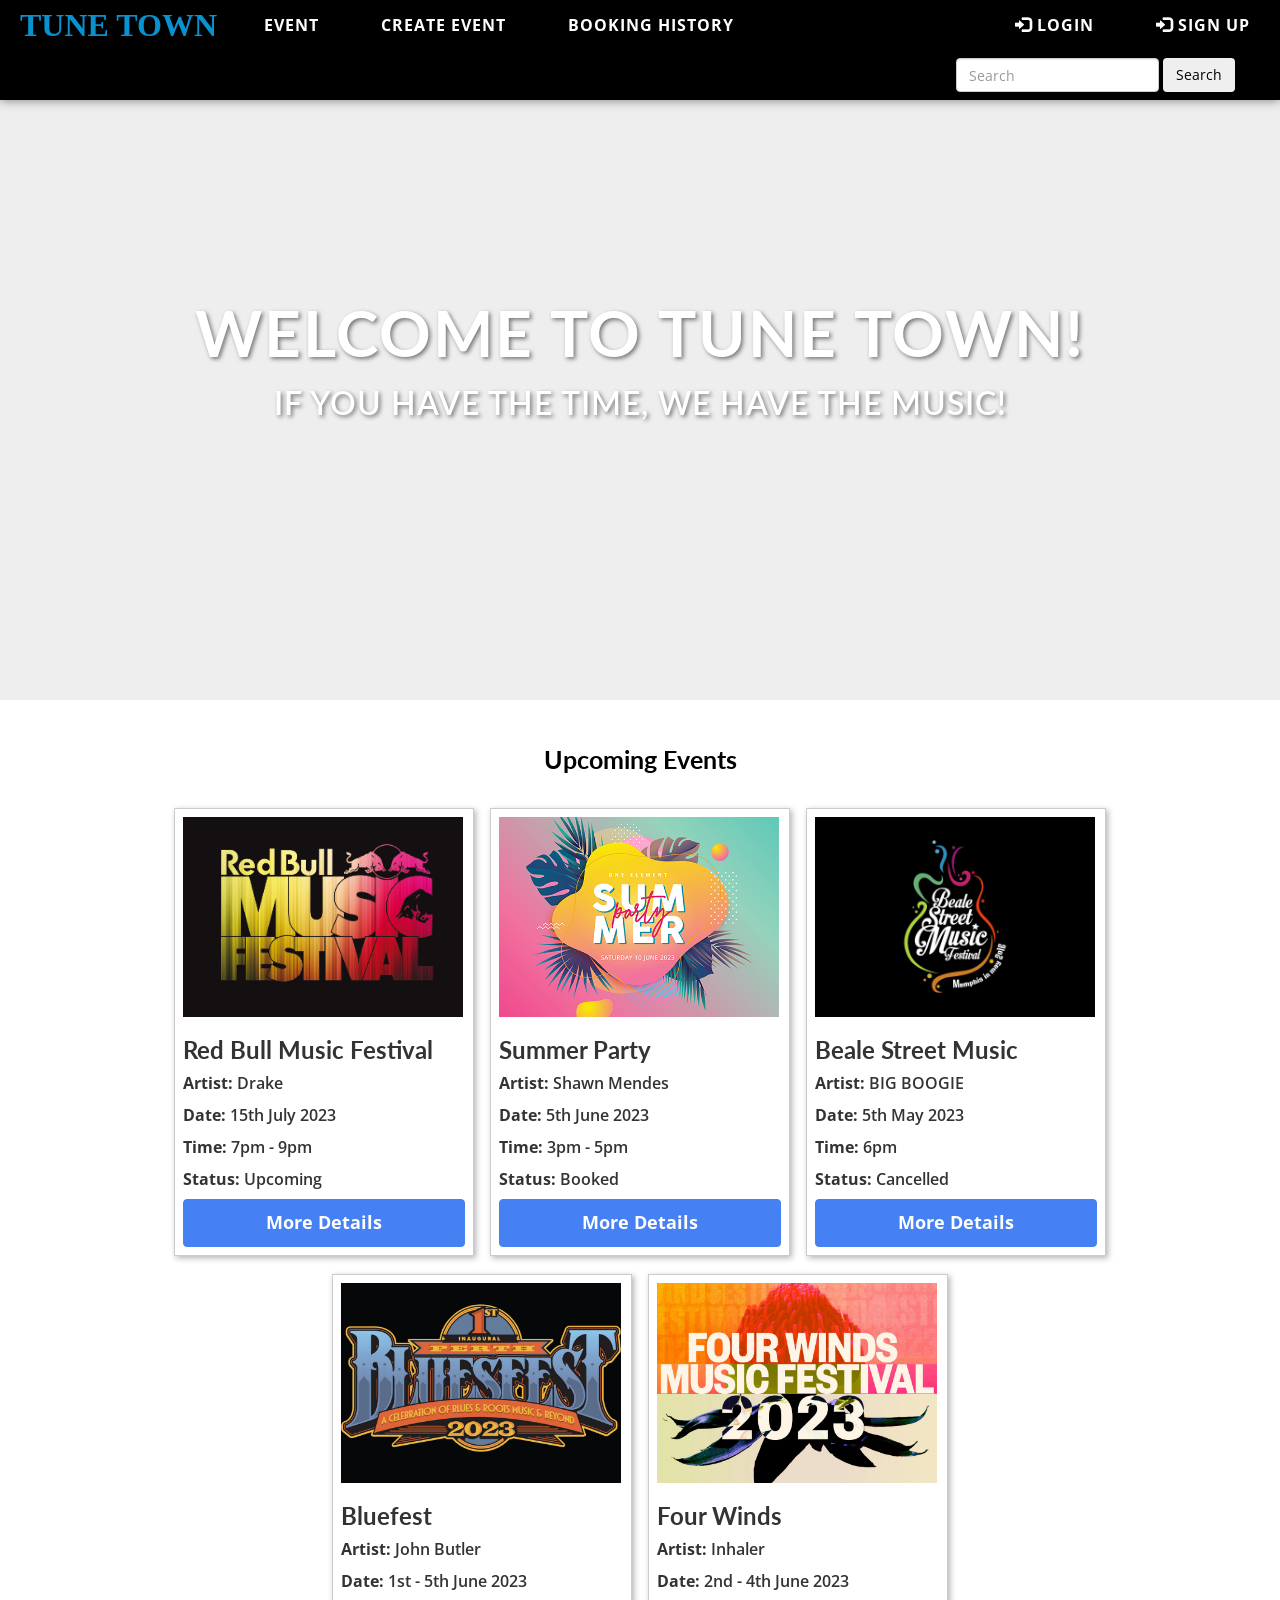
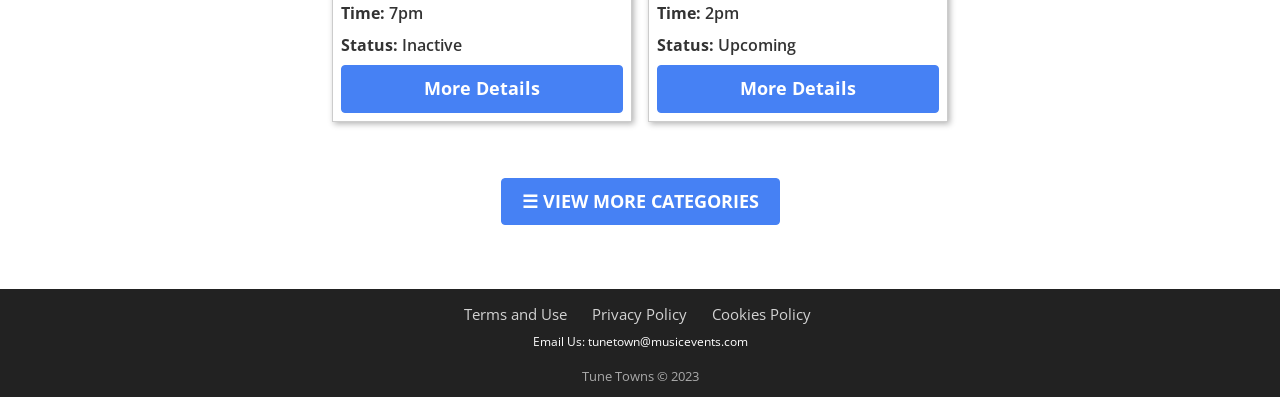
<file: n11283173_Patel/index.html>
<!doctype html>
<html lang="en">
  <head>
    <meta charset="utf-8">
    <meta name="viewport" content="width=device-width, initial-scale=1">
    <title> TUNE TOWN</title>
    <link rel="stylesheet" href="https://maxcdn.bootstrapcdn.com/bootstrap/3.4.1/css/bootstrap.min.css">
    <link href="https://fonts.googleapis.com/css?family=Open+Sans:400,600,700|Lato:400,700&display=swap" rel="stylesheet">
    <link href="css/stylesheet.css" rel="stylesheet" type="text/css">
  </head>

  <body>
    <div id="wrapper">
        <!-- Contains the heading, navigation and banner image -->
        <header>
            <div id="navigationbar">
              <nav class="navbar navbar-inverse">
                <div class="container-fluid">
                    <div class="navbar-header">
                        <button type="button" class="navbar-toggle" data-bs-toggle="collapse" data-bs-target="#myNavbar">
                            <span class="icon-bar"></span>
                            <span class="icon-bar"></span>
                            <span class="icon-bar"></span>
                        </button>
                        <a class="navbar-brand" href="index.html" style="padding-left: 20px; color: #0892d0; font-family: Bradley Hand">TUNE TOWN</a>
                    </div>
                    
                    <div class="collapse navbar-collapse" id="myNavbar">
                      
                        <ul class="nav navbar-nav">
                            <li><a href="index.html" style="color: white;">Event</a></li>
                            <li><a href="create_event.html"style="color: white;">Create Event</a></li>
                            <li><a href="event_booking_history.html"style="color: white;">Booking History</a></li>
                        </ul>
                        <ul class="nav navbar-nav navbar-right" >
                            <li ><a href="#" style="color: white;"><span class="glyphicon glyphicon-log-in" style="color: white;"></span> Login</a></li>
                            <li><a href="#" style="color: white;"><span class="glyphicon glyphicon-log-in" style="color: white;"></span> Sign Up</a></li>
                        </ul>
                        <form class="navbar-form navbar-right" role="search" style = "background-color: black;">
                          <input class="form-control me-2" type="search" placeholder="Search" aria-label="Search">
                          <button class="btn btn-outline-success" type="submit" style = "color: black;">Search</button>
                        </form>
                


                    </div>


                    
                </div>
            </nav>
          </div>
        </div>

            <div class="jumbotron jumbotron-fluid">
                <div class="container">
                  <h2>WELCOME TO TUNE TOWN!</h2>
                  <h3>IF YOU HAVE THE TIME, WE HAVE THE MUSIC!</h3>
                </div>
            </div>
        </header>
             
    <main id="main">
      <div class="events-grid">
        <h4 style="margin: auto;">Upcoming Events</h4>
        <br>
      <section class="event" style="display: flex; justify-content: center;">

        <article class="event-detail" >
          <img src="images/Music_event 1.jpg" alt="Event 1" style="width:280px; height: 200px; "/>
          <div>
            <h3><strong>Red Bull Music Festival</strong></h3>
            <p><strong>Artist:</strong> Drake</p>
            <p><strong>Date:</strong> 15th July 2023</p>
            <p><strong>Time:</strong> 7pm - 9pm</p>
            <p><strong>Status:</strong> Upcoming</p>
            <a href="event_details.html" class="btn btn-primary" style="display: flex; justify-content: center; ">More Details</a>
          </div>
        </article>

        <article class="event-detail">
          <img src="images/Music_event 2.jpg" alt="Event 2" style="width:280px; height: 200px;"/>
          <div>
            <h3><strong>Summer Party</strong></h3>
            <p><strong>Artist:</strong> Shawn Mendes</p>
            <p><strong>Date:</strong> 5th June 2023</p>
            <p><strong>Time:</strong> 3pm - 5pm</p>
            <p><strong>Status:</strong> Booked</p>
            <a href="event_details.html" class="btn btn-primary" style="display: flex; justify-content: center;">More Details</a>
          </div>
        </article>
        
        <article class="event-detail">
          <img src="images/Music_event 3.jpg" alt="Event 3" style="width:280px; height: 200px;"/>
          <div>
            <h3><strong>Beale Street Music</strong></h3>
            <p><strong>Artist:</strong> BIG BOOGIE</p>
            <p><strong>Date:</strong> 5th May 2023</p>
            <p><strong>Time:</strong> 6pm</p>
            <p><strong>Status:</strong> Cancelled</p>
            <a href="event_details.html" class="btn btn-primary" style="display: flex; justify-content: center;">More Details</a>
          </div>
        </article>

        <article class="event-detail">
          <img src="images/Music_event 4.jpg" alt="Event 4" style="width:280px; height: 200px;"/>
          <div>
            <h3><strong>Bluefest</strong></h3>
            <p><strong>Artist:</strong> John Butler</p>
            <p><strong>Date:</strong> 1st - 5th June 2023 </p>
            <p><strong>Time:</strong> 7pm </p>
            <p><strong>Status:</strong> Inactive</p>
            <a href="event_details.html" class="btn btn-primary" style="display: flex; justify-content: center;">More Details</a>
          </div>
        </article>

        <article class="event-detail">
          <img src="images/Music_event 5.jpg" alt="Event 5" style="width:280px; height: 200px;"/>
          <div>
            <h3><strong>Four Winds</strong></h3>
            <p><strong>Artist:</strong> Inhaler</p>
            <p><strong>Date:</strong> 2nd - 4th June 2023</p>
            <p><strong>Time:</strong> 2pm</p>
            <p><strong>Status:</strong> Upcoming </p>
            <a href="event_details.html" class="btn btn-primary" style="display: flex; justify-content: center;">More Details</a>
          </div>
        </article>

      </section>
    </div>
    <br>
    <br>
    <div id="mySidenav" class="sidenav">
      <a href="javascript:void(0)" class="closebtn" onclick="closeNav()">&times;</a>
      <h4 style="color: white"> Categories </h4>
      <a href="#">Blues</a>
      <a href="#">Classical</a>
      <a href="#">Jazz</a>
      <a href="#">Reggae</a>
    </div>
    
    <div style="display: flex; justify-content: center; align-items: center;">
      <button class="btn btn-primary" style="display: flex; justify-content: center; align-items: center;"><span onclick="openNav()">&#9776; VIEW MORE CATEGORIES</span></button>
    </div>
    
    <script>
    function openNav() {
      document.getElementById("mySidenav").style.width = "250px";
      document.getElementById("main").style.marginLeft = "250px";
    }
    
    function closeNav() {
      document.getElementById("mySidenav").style.width = "0";
      document.getElementById("main").style.marginLeft= "0";
    }
    </script>
    </main>

    <script src="https://cdn.jsdelivr.net/npm/bootstrap@5.2.0/dist/js/bootstrap.bundle.min.js" 
      integrity="sha384-A3rJD856KowSb7dwlZdYEkO39Gagi7vIsF0jrRAoQmDKKtQBHUuLZ9AsSv4jD4Xa" 
      crossorigin="anonymous">
    </script>
  </div>
  <br>
  <br>
  </body>

  <!-- Footer - Responsive -->
  <div class="footer-basic" style="position: relative;">
    <footer>

        <ul class="list-inline">
            <li class="list-inline-item" style = "font-size: 15px;"><a href="#">Terms and Use</a></li>
            <li class="list-inline-item" style = "font-size: 15px;"><a href="#">Privacy Policy</a></li>
            <li class="list-inline-item" style = "font-size: 15px;"><a href="#">Cookies Policy</a></li>
        </ul>
        <p><a href="mailto:tunetown@musicevents.com" style="color:white; font-size: 12px;">Email Us: tunetown@musicevents.com</a></p>
        <p class="copyright">Tune Towns © 2023</p>
    </footer>
</div>
</html>
</file>
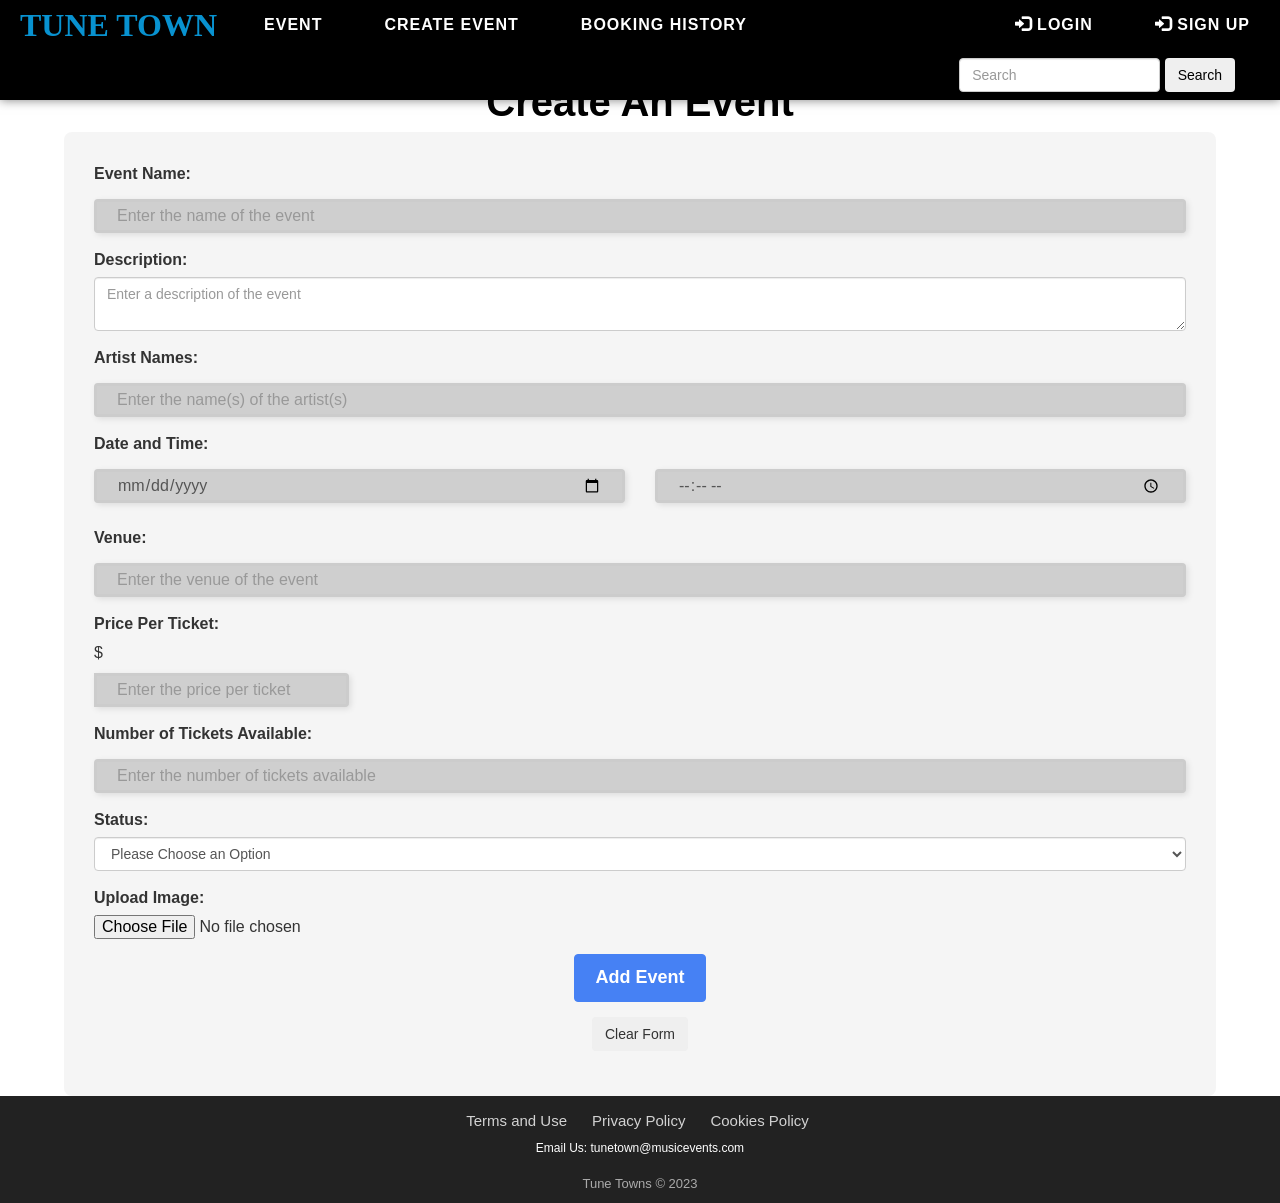
<file: n11283173_Patel/create_event.html>
<!doctype html>
<html lang="en">
  <head>
    <meta charset="utf-8">
    <meta name="viewport" content="width=device-width, initial-scale=1">
    <title>TUNE TOWN</title>
    <link rel="stylesheet" href="https://maxcdn.bootstrapcdn.com/bootstrap/3.4.1/css/bootstrap.min.css">
    <link href="css/stylesheet.css" rel="stylesheet" type="text/css">
  </head>

  <body>
    <div id="wrapper">
        <!-- Contains the heading, navigation and banner image -->
        <header>
          <div id="navigationbar">
            <nav class="navbar navbar-inverse">
              <div class="container-fluid">
                  <div class="navbar-header">
                      <button type="button" class="navbar-toggle" data-bs-toggle="collapse" data-bs-target="#myNavbar">
                          <span class="icon-bar"></span>
                          <span class="icon-bar"></span>
                          <span class="icon-bar"></span>
                      </button>
                      <a class="navbar-brand" href="index.html" style="padding-left: 20px; color: #0892d0; font-family: Bradley Hand">TUNE TOWN</a>
                  </div>
                  
                  <div class="collapse navbar-collapse" id="myNavbar">
                    
                      <ul class="nav navbar-nav">
                          <li><a href="index.html" style="color: white;">Event</a></li>
                          <li><a href="create_event.html"style="color: white;">Create Event</a></li>
                          <li><a href="event_booking_history.html"style="color: white;">Booking History</a></li>
                      </ul>
                      <ul class="nav navbar-nav navbar-right" >
                          <li ><a href="#" style="color: white;"><span class="glyphicon glyphicon-log-in" style="color: white;"></span> Login</a></li>
                          <li><a href="#" style="color: white;"><span class="glyphicon glyphicon-log-in" style="color: white;"></span> Sign Up</a></li>
                      </ul>
                      <form class="navbar-form navbar-right" role="search" style = "background-color: black;">
                        <input class="form-control me-2" type="search" placeholder="Search" aria-label="Search">
                        <button class="btn btn-outline-success" type="submit" style = "color: black;">Search</button>
                      </form>
                     
                  </div>
              </div>
          </nav>
          </div>
        </header>
        
        
        <div style="padding-left: 5%; padding-right: 5%; padding-top: 20px;">
        <h5 class="mb-4">Create An Event</h5>
        <form action="/action_page.php">
        
          <div class="form-group">
            <label for="eventName">Event Name:</label>
            <input type="text" id="eventName" class="form-control" placeholder="Enter the name of the event">
          </div>
        
          <div class="form-group">
            <label for="description">Description:</label>
            <textarea id="description" class="form-control" placeholder="Enter a description of the event"></textarea>
          </div>
        
          <div class="form-group">
            <label for="artist">Artist Names:</label>
            <input type="text" id="artist" class="form-control" placeholder="Enter the name(s) of the artist(s)">
          </div>
        
          <div class="form-group">
            <label>Date and Time:</label>
            <div class="row">
              <div class="col-md-6">
                <input type="date" id="Date" class="form-control" placeholder="Enter the date of the event">
              </div>
              <div class="col-md-6">
                <input type="time" id="Time" class="form-control" placeholder="Enter the start time of the event">
              </div>
            </div>
          </div>
        
          <div class="form-group">
            <label for="venue">Venue:</label>
            <input type="text" id="venue" class="form-control" placeholder="Enter the venue of the event">
          </div>
        
          <div class="form-group">
            <label for="price">Price Per Ticket:</label>
            <div class="input-group">
              <span class="input-group-prepend">
                <span class="input-group-text">$</span>
              </span>
              <input type="number" step="any" id="price" class="form-control" placeholder="Enter the price per ticket">
            </div>
          </div>
        
          <div class="form-group">
            <label for="tickets">Number of Tickets Available:</label>
            <input type="number" id="tickets" class="form-control" placeholder="Enter the number of tickets available">
          </div>
        
          <div class="form-group">
            <label for="status">Status:</label>
            <select id="status" name="status" class="form-control">
              <option> Please Choose an Option</option>
              <option value="upcoming">Upcoming</option>
              <option value="inactive">Inactive</option>
              <option value="booked">Booked</option>
              <option value="cancelled">Cancelled</option>
            </select>
          </div>
        
          <div class="form-group">
            <label for="myFile">Upload Image:</label>
            <input type="file" id="myFile" name="filename" class="form-control-file">
          </div>
        
          <div class="form-group" style=" display: flex; justify-content: center;">
            <button type="submit" class="btn btn-primary mr-2">Add Event</button>
          </div>
          <div class="form-group" style=" display: flex; justify-content: center;">
            <button type="reset" class="btn btn-secondary">Clear Form</button>
          </div>
          
        </form>
      </div>

    <script src="https://cdn.jsdelivr.net/npm/bootstrap@5.2.0/dist/js/bootstrap.bundle.min.js" 
      integrity="sha384-A3rJD856KowSb7dwlZdYEkO39Gagi7vIsF0jrRAoQmDKKtQBHUuLZ9AsSv4jD4Xa" 
      crossorigin="anonymous">

    </script>
  </div>


  </body>

  <!-- Footer - Responsive -->
  <div class="footer-basic" style="position: relative;">
    <footer>

        <ul class="list-inline">
            <li class="list-inline-item" style = "font-size: 15px;"><a href="#">Terms and Use</a></li>
            <li class="list-inline-item" style = "font-size: 15px;"><a href="#">Privacy Policy</a></li>
            <li class="list-inline-item" style = "font-size: 15px;"><a href="#">Cookies Policy</a></li>
        </ul>
        <p><a href="mailto:tunetown@musicevents.com" style="color:white; font-size: 12px;">Email Us: tunetown@musicevents.com</a></p>
        <p class="copyright">Tune Towns © 2023</p>
    </footer>
</div>
</html>
</file>
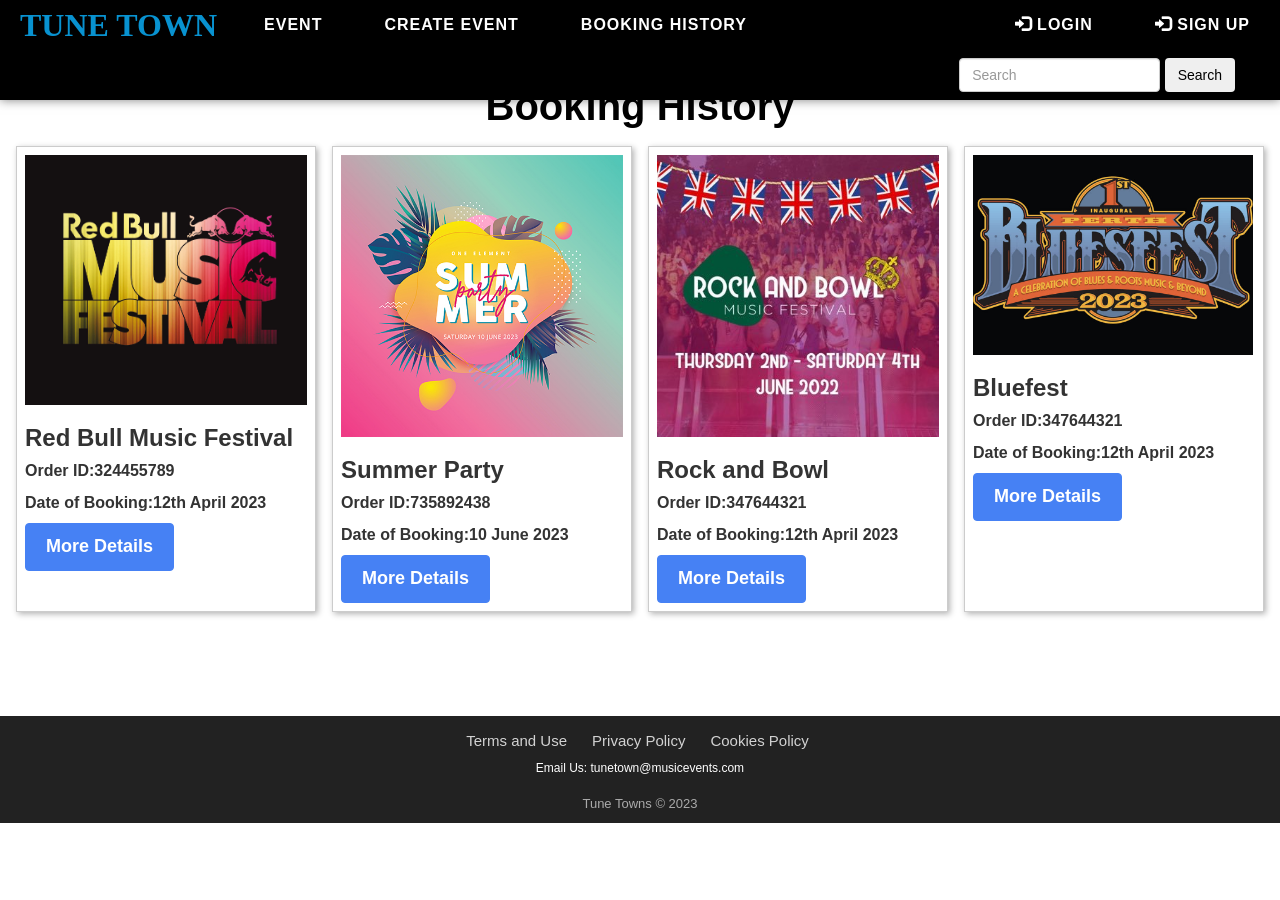
<file: n11283173_Patel/event_booking_history.html>
<!doctype html>
<html lang="en">
  <head>
    <meta charset="utf-8">
    <meta name="viewport" content="width=device-width, initial-scale=1">
    <title>TUNE TOWN</title>
    <link rel="stylesheet" href="https://maxcdn.bootstrapcdn.com/bootstrap/3.4.1/css/bootstrap.min.css">
    <link href="css/stylesheet.css" rel="stylesheet" type="text/css">
    <script src="https://ajax.googleapis.com/ajax/libs/jquery/3.6.3/jquery.min.js"></script>
    <script src="https://maxcdn.bootstrapcdn.com/bootstrap/3.4.1/js/bootstrap.min.js"></script>
  </head>

  <body>

    <div id="wrapper">
        <!-- Contains the heading, navigation and banner image -->
        <header>
            <div id="navigationbar">
                 <nav class="navbar navbar-inverse">
                <div class="container-fluid">
                    <div class="navbar-header">
                        <button type="button" class="navbar-toggle" data-bs-toggle="collapse" data-bs-target="#myNavbar">
                            <span class="icon-bar"></span>
                            <span class="icon-bar"></span>
                            <span class="icon-bar"></span>
                        </button>
                        <a class="navbar-brand" href="index.html" style="padding-left: 20px; color: #0892d0; font-family: Bradley Hand">TUNE TOWN</a>
                    </div>
                    
                    <div class="collapse navbar-collapse" id="myNavbar">
                      
                        <ul class="nav navbar-nav">
                            <li><a href="index.html" style="color: white;">Event</a></li>
                            <li><a href="create_event.html"style="color: white;">Create Event</a></li>
                            <li><a href="event_booking_history.html"style="color: white;">Booking History</a></li>
                        </ul>
                        <ul class="nav navbar-nav navbar-right" >
                            <li ><a href="#" style="color: white;"><span class="glyphicon glyphicon-log-in" style="color: white;"></span> Login</a></li>
                            <li><a href="#" style="color: white;"><span class="glyphicon glyphicon-log-in" style="color: white;"></span> Sign Up</a></li>
                        </ul>
                        <form class="navbar-form navbar-right" role="search" style = "background-color: black;">
                          <input class="form-control me-2" type="search" placeholder="Search" aria-label="Search">
                          <button class="btn btn-outline-success" type="submit" style = "color: black;">Search</button>
                        </form>
                       
                    </div>
                </div>
            </nav>
        </header>


    <main>
      <br>
      <h5>Booking History</h5>
      <section class="event" style="display: flex; justify-content: center;">
        <article class="event-detail">
          <img src="images/Music_event 1.jpg" alt="Event 1"/>
          <div>
            <h3><strong>Red Bull Music Festival</strong></h3>
            <p><strong>Order ID:</strong>324455789</p>
            <p><strong>Date of Booking:</strong>12th April 2023 </p>
            <a href="event_details.html" class="btn btn-primary">More Details</a>
          </div>
        </article>

        <article class="event-detail">
          <img src="images/Music_event 2.jpg" alt="Event 2"/>
          <div>
            <h3><strong>Summer Party</strong></h3>
            <p><strong>Order ID:</strong>735892438</p>
            <p><strong>Date of Booking:</strong>10 June 2023 </p>
            <a href="event_details.html" class="btn btn-primary">More Details</a>
          </div>
        </article>
        <article class="event-detail">
          <img src="images/event5.jpg" alt="Event 5"/>
          <div>
            <h3><strong>Rock and Bowl</strong></h3>
            <p><strong>Order ID:</strong>347644321</p>
            <p><strong>Date of Booking:</strong>12th April 2023 </p>
            <a href="event_details.html" class="btn btn-primary">More Details</a>
          </div>
        </article>
        <article class="event-detail">
          <img src="images/Music_event 4.jpg" alt="Event 4" style="width:280px; height: 200px;"/>
          <div>
            <h3><strong>Bluefest</strong></h3>
            <p><strong>Order ID:</strong>347644321</p>
            <p><strong>Date of Booking:</strong>12th April 2023 </p>
            <a href="event_details.html" class="btn btn-primary">More Details</a>
          </div>
        </article>
      </section>

    </main>

    <script src="https://cdn.jsdelivr.net/npm/bootstrap@5.2.0/dist/js/bootstrap.bundle.min.js" 
      integrity="sha384-A3rJD856KowSb7dwlZdYEkO39Gagi7vIsF0jrRAoQmDKKtQBHUuLZ9AsSv4jD4Xa" 
      crossorigin="anonymous">

    </script>
  </div>
  <br> 
  <br> 
  <br> 
  <br> 
 
  <!-- Footer - Responsive -->
  <div class="footer-basic" style="position: relative;">
    <footer>

        <ul class="list-inline">
            <li class="list-inline-item" style = "font-size: 15px;"><a href="#">Terms and Use</a></li>
            <li class="list-inline-item" style = "font-size: 15px;"><a href="#">Privacy Policy</a></li>
            <li class="list-inline-item" style = "font-size: 15px;"><a href="#">Cookies Policy</a></li>
        </ul>
        <p><a href="mailto:tunetown@musicevents.com" style="color:white; font-size: 12px;">Email Us: tunetown@musicevents.com</a></p>
        <p class="copyright">Tune Towns © 2023</p>
    </footer>
</div>
</body> 

</html>
</file>
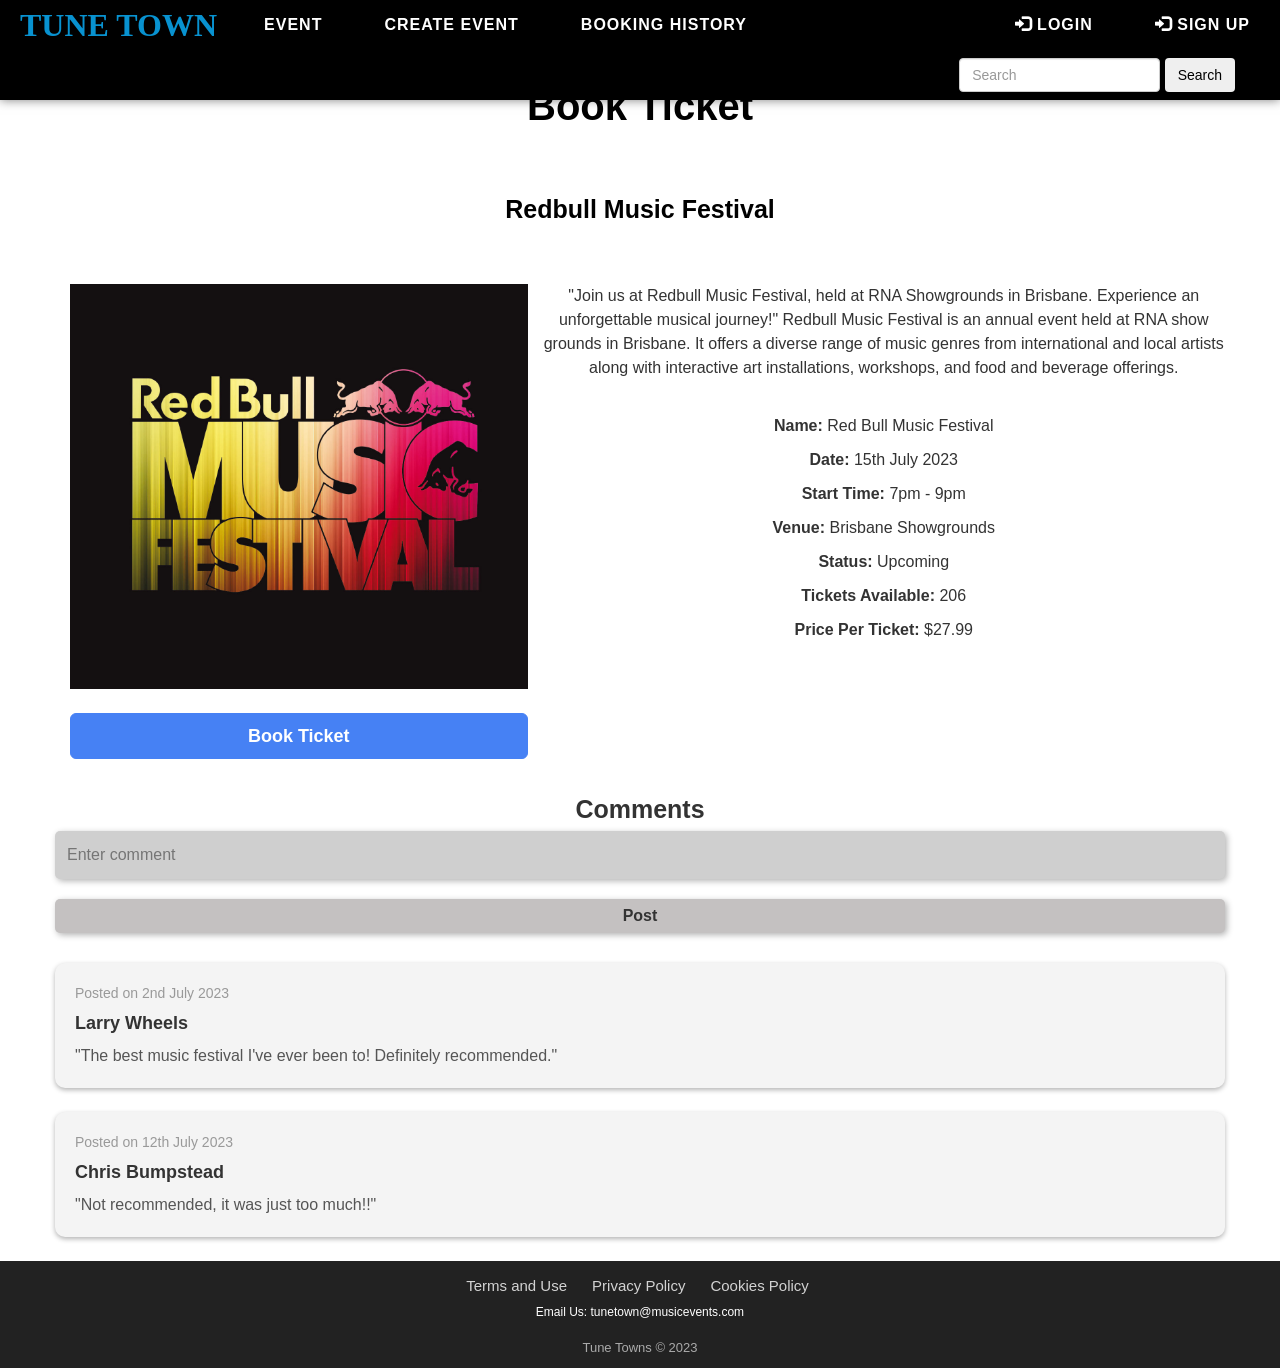
<file: n11283173_Patel/event_details.html>
<!doctype html>
<html lang="en">
  <head>
    <meta charset="utf-8">
    <meta name="viewport" content="width=device-width, initial-scale=1">
    <title>TUNE TOWN</title>
    <link rel="stylesheet" href="https://maxcdn.bootstrapcdn.com/bootstrap/3.4.1/css/bootstrap.min.css">
    <script src="https://ajax.googleapis.com/ajax/libs/jquery/3.6.0/jquery.min.js"></script>
    <script src="https://maxcdn.bootstrapcdn.com/bootstrap/3.4.1/js/bootstrap.min.js"></script>
    <link href="css/stylesheet.css" rel="stylesheet" type="text/css">
    
    
    <style>
      h1{
        font-size: 25px;
        text-align: center;
        text-shadow: none;
      }

      p{
        border: 5px;
        text-align: center;
      }
    </style>
  </head>

  <body>

    <div id="wrapper">
      <!-- Contains the heading, navigation and banner image -->
      <header> 
          <div id="navigationbar">
            <nav class="navbar navbar-inverse">
              <div class="container-fluid">
                  <div class="navbar-header">
                      <button type="button" class="navbar-toggle" data-bs-toggle="collapse" data-bs-target="#myNavbar">
                          <span class="icon-bar"></span>
                          <span class="icon-bar"></span>
                          <span class="icon-bar"></span>
                      </button>
                      <a class="navbar-brand" href="index.html" style="padding-left: 20px; color: #0892d0; font-family: Bradley Hand">TUNE TOWN</a>
                  </div>
                  
                  <div class="collapse navbar-collapse" id="myNavbar">
                    
                      <ul class="nav navbar-nav">
                          <li><a href="index.html" style="color: white;">Event</a></li>
                          <li><a href="create_event.html"style="color: white;">Create Event</a></li>
                          <li><a href="event_booking_history.html"style="color: white;">Booking History</a></li>
                      </ul>
                      <ul class="nav navbar-nav navbar-right" >
                          <li ><a href="#" style="color: white;"><span class="glyphicon glyphicon-log-in" style="color: white;"></span> Login</a></li>
                          <li><a href="#" style="color: white;"><span class="glyphicon glyphicon-log-in" style="color: white;"></span> Sign Up</a></li>
                      </ul>
                      <form class="navbar-form navbar-right" role="search" style = "background-color: black;">
                        <input class="form-control me-2" type="search" placeholder="Search" aria-label="Search">
                        <button class="btn btn-outline-success" type="submit" style = "color: black;">Search</button>
                      </form>
                     
                  </div>
              </div>
          </nav>
          </div>

        </header>
             
        
    <main>
      <br>
      <h5>Book Ticket</h5>
      <section class="container">
        <h4>Redbull Music Festival</h4>
        <div class="row">
          <div class="col-md-5 col-sm-12">
            <img src="images/Music_event 1.jpg" alt="Event 1" class="img-responsive" />
            <br>
            <button type="button" class="btn btn-primary btn-lg btn-block" data-toggle="modal" data-target="#myModal">Book Ticket</button>
        
            <!-- Modal -->
        <div class="modal fade" id="myModal" role="dialog">
          <div class="modal-dialog">
          
            <!-- Modal content-->
            <div class="modal-content">
              <div class="modal-header">
                <button type="button" class="close" data-dismiss="modal">&times;</button>
                <h4 class="modal-title">Checkout</h4>
              </div>
              <div class="modal-body">
                <form action="/action_page.php">
                  <p>Order Summary:</p>
                  
                  <input type="number" id="tickets" placeholder="Number of Tickets">
                  <p type="text" id="total" placeholder="Total">

                  <p>Personal Details</p>
              
                  <input type="text" id="email" placeholder="Email Address">

                  <input type="text" id="phone" placeholder="Phone Number">

                
                  <p>Billing Method</p>
                  <input type="text" id="cardNumber" placeholder="Card Number">
                  <input type="text" id="expiryDate" placeholder="Expiry Date">
                  <input type="text" id="securityCode" placeholder="Security Code">
        
                
                 <input type="submit" value="Place Order">
               </form>
              </div>
              <div class="modal-footer">
                <button type="button" class="btn btn-default" data-dismiss="modal">Close</button>
              </div>
            </div>
            
          </div>
        </div>
        
        
      </div>
      <section>
          <p>
            "Join us at Redbull Music Festival, held at RNA Showgrounds in Brisbane. Experience an unforgettable musical journey!" Redbull Music Festival is an annual event held at RNA show grounds in Brisbane. It offers a diverse range of music genres from international and local artists along with interactive art installations, workshops, and food and beverage offerings.
          </p> 

          <br>
          <p><strong>Name: </strong>Red Bull Music Festival<p>
          <p><strong>Date: </strong>15th July 2023</p>
          <p><strong>Start Time: </strong>7pm - 9pm</p>
          <p><strong>Venue: </strong> Brisbane Showgrounds  </p>
          <p><strong>Status: </strong>Upcoming</p>
          <p><strong>Tickets Available: </strong>206</p>
          <p><strong>Price Per Ticket: </strong>$27.99</p>
          
          <br>
          <br>

          <article class="comments">
            <br>
            <br>
            <br>
            <br>
            
            <div>
              <h1><strong>Comments</strong></h1>
              <input type="text" id="comment-box" placeholder="Enter comment">
              <button id="post"><strong>Post</strong></button>
              <ul id="unordered"></ul>
            </div>
          </article>


          <article class="comments">
            <div style="display: flex; flex-direction: column; align-items: flex-start; background-color: #f4f4f4; padding: 20px; border-radius: 10px; box-shadow: 0px 2px 5px rgba(0, 0, 0, 0.3);">
              <p style="color: #999; font-size: 14px; margin: 0 0 10px 0;">Posted on 2nd July 2023</p>
              <h3 style="font-size: 18px; margin: 0 0 10px 0;">Larry Wheels</h3>
              <p style="color: #555; font-size: 16px; margin: 0;">"The best music festival I've ever been to! Definitely recommended."</p>
            </div>
          </article>
          <br>
          <article class="comments">
            <div style="display: flex; flex-direction: column; align-items: flex-start; background-color: #f4f4f4; padding: 20px; border-radius: 10px; box-shadow: 0px 2px 5px rgba(0, 0, 0, 0.3);">
              <p style="color: #999; font-size: 14px; margin: 0 0 10px 0;">Posted on 12th July 2023</p>
              <h3 style="font-size: 18px; margin: 0 0 10px 0;">Chris Bumpstead</h3>
              <p style="color: #555; font-size: 16px; margin: 0;">"Not recommended, it was just too much!!"</p>
            </div>
          </article>

          <br>

    </main>

    <script src="https://cdn.jsdelivr.net/npm/bootstrap@5.2.0/dist/js/bootstrap.bundle.min.js" 
      integrity="sha384-A3rJD856KowSb7dwlZdYEkO39Gagi7vIsF0jrRAoQmDKKtQBHUuLZ9AsSv4jD4Xa" 
      crossorigin="anonymous">

    </script>
  </div>

  </body>

  <!-- Footer - Responsive -->
  <div class="footer-basic" style="position: relative;">
    <footer>

        <ul class="list-inline">
            <li class="list-inline-item" style = "font-size: 15px;"><a href="#">Terms and Use</a></li>
            <li class="list-inline-item" style = "font-size: 15px;"><a href="#">Privacy Policy</a></li>
            <li class="list-inline-item" style = "font-size: 15px;"><a href="#">Cookies Policy</a></li>
        </ul>
        <p><a href="mailto:tunetown@musicevents.com" style="color:white; font-size: 12px;">Email Us: tunetown@musicevents.com</a></p>
        <p class="copyright">Tune Towns © 2023</p>
    </footer>
</div>
</html>
</file>
<file: n11283173_Patel/css/stylesheet.css>
@charset "utf-8";
/*Affects the whole document */
html,
body {
  font-family: 'Open Sans', sans-serif;
  font-size: 16px;
  line-height: 1.5;
  color: #333;
}

h1, h2, h3, h4, h5, h6 {
  font-family: 'Lato', sans-serif;
  font-weight: 700;
  margin-top: 0;
  margin-bottom: 0.5rem;
}


/*To wrap the content of the whole page. */
#wrapper {
    margin: auto;
    width: 100%;
    max-width: 100%;
}

.wrapper {
  display: grid;
  grid-template-columns: 1fr 1fr;
  width: 100%;
  padding: 92px;
}
.wrapper.list {
  grid-template-columns: 1fr;
}

.wrapper .col {
  width: calc(100% - 20px);
  height: 200px;
  background: #912f40;
  display: flex;
  justify-content: center;
  align-items: center;
  color: #fffffa;
  margin: 20px;
}

.navbar {
  position: fixed;
  top: 0;
  width: 100%;
  background-color: #2d2d2d;
  color: white;
  align-items: center;
  box-shadow: 0px 0px 10px rgba(0, 0, 0, 0.5);
  border-bottom: 2px solid #912f40;
  background-color: #000;
  border: none;
  border-radius: 0;
  z-index: 1; 
}

.navbar-brand {
  font-family: Arial, Helvetica, sans-serif, Verdana, Tahoma, sans-serif; 
  font-size: 32px;
  font-weight: bold;
  padding: 15px 0;
  text-decoration: none;
}

.navbar-brand>a:link {
  text-decoration: none;
}


.navbar-nav>li>a {
  text-transform: uppercase;
  font-weight: bold;
  letter-spacing: 1px;
  transition: all 0.3s ease;
  border-radius: 5px;
  margin-left: 2rem;
  padding: 15px;
  color: #fff;
  text-decoration: none;
}


.navbar-nav>li>a:hover,
.navbar-nav>li>a:focus {
  color: #2d2d2d;
  background-color: #f5f5f5;
}



.center {
  display: block;
  margin-left: auto;
  margin-right: auto;
  width: 50%;
}

h1{
  padding: 0;
  margin: 0;
  
}

h2{
  font-size: 70px;
  font-weight: bold;
  text-align: center;
  color: black;
  margin: 50px;
  text-shadow: 2px 2px 5px green;
}

h4{
  font-size: 25px;
  text-align: center;
  color: black;
  margin: 60px;
}

h5{
  font-size: 40px;
  font-weight: bold;
  text-align: center;
  color: black;
  margin-top: 50px;
  padding-top: 10px;

}
h6{
  text-align: center;
  font-size: medium;
  padding: 5px;
}



.event {
  display: flex;
  flex-wrap: wrap;
  flex-direction: row;
  
}
.event-detail {
  flex: 1 0 250px;
  box-sizing: border-box;
  border: 1px solid #ccc;
  box-shadow: 2px 2px 6px 0px rgba(0, 0, 0, 0.3);
  margin: 10px 8px 8px 8px;
  padding: 8px;
  transition: transform 0.2s ease-in-out; 
  overflow: hidden;
  text-overflow: ellipsis; 
}


.event-detail:hover {
  transform: translateY(-5px); 
  box-shadow: 4px 4px 12px 0px rgba(0, 0, 0, 0.5); 
  background-color: #fff; 
  color: #1f060a; 
}

.event-detail img {
  display: block;
  border: 0;
  width: 100%;
  height: auto;
  object-fit: cover;
  margin-bottom: 20px; 
}

.event-detail .button {
  display: block; 
  background-color: #912f40; 
  color: #fff; 
  text-align: center; 
  padding: 8px; 
  border: none; 
  border-radius: 4px; 
  cursor: pointer; 
  position: absolute; 
  bottom: 8px;
  left: 50%; 
  transform: translateX(-50%); 
  transition: background-color 0.2s ease-in-out; 
}


.event-detail h3 {
  font-size: 24px;
  margin-bottom: 0.5rem;
}
.event-detail p {
  margin-bottom: 0.5rem;
  font-weight: 600;
}


@media screen and (min-width: 768px) {
  .event-detail {
    flex: 1 0 30%;
    max-width: 300px;
  } 

  .jumbotron {
    height: 700px;
    background-image: url('https://images.unsplash.com/photo-1470229722913-7c0e2dbbafd3?ixlib=rb-4.0.3&ixid=MnwxMjA3fDB8MHxwaG90by1wYWdlfHx8fGVufDB8fHx8&auto=format&fit=crop&w=1170&q=80');
    background-size: cover;
    
    margin-bottom: 1;
    display: flex;
    align-items: center;
    justify-content: center;
    text-align: center;
    font-family: 'Montserrat', sans-serif;
  }
  
  .jumbotron h2 {
    font-size: 4rem;
    margin-bottom: 1rem;
    font-weight: 700;
    letter-spacing: 2px;
    color: white;
    text-shadow: 2px 2px 4px rgba(0, 0, 0, 0.5);
  }
  
  .jumbotron h3 {
    font-size: 2rem;
    margin-bottom: 2rem;
    font-weight: 600;
    letter-spacing: 1px;
    color: white;
    text-shadow: 2px 2px 4px rgba(0, 0, 0, 0.5);
  }

  




form {
  padding: 30px;
  border-radius: 8px;
  background-color: #f5f5f5f5;
  width: 100%;
}

input[type="text"],
input[type="email"],
input[type="date"],
input[type="time"],
input[type="number"] {
  width: 100%;
  padding: 12px 20px;
  margin: 8px 0;
  box-sizing: border-box;
  border: 3px solid #ccc;
  transition: 0.5s;
  outline: none;
  border-radius: 4px;
  background-color: rgba(207, 207, 207, 1.00);
  box-shadow: 2px 2px 6px 0px rgba(0, 0, 0, 0.1);
  font-size: 16px;
  font-weight: 500;
}


input[type="text"]:focus,
input[type="email"]:focus,
input[type="date"]:focus,
input[type="time"]:focus,
input[type="number"]:focus {
  border: 3px solid #555;
}

input[type="submit"],
input[type="reset"] {
  width: 100%;
  background-color: #008cff;
  color: white;
  padding: 14px 20px;
  margin: 20px 0;
  border: none;
  border-radius: 4px;
  cursor: pointer;
  transition: background-color 0.3s ease-in-out;
  background: linear-gradient(to bottom, #008cff 0%, #00bfff 100%);
  box-shadow: 2px 2px 6px 0px rgba(0, 0, 0, 0.2);
}
}

input[type="submit"]:hover,
input[type="reset"]:hover {
  background: linear-gradient(to bottom, #00bfff 0%, #008cff 100%);
}


/*Comment Section*/
#comment-box, #post {
  border: none;
  border-radius: 5px;
  padding: 12px;
  box-shadow: 2px 2px 6px 0px rgba(0, 0, 0, 0.3);
  margin-bottom: 20px;
}


#post:hover{
  background-color: #4681f4;
  color: white;
}

#post{
  background-color: rgb(196, 193, 193);
  width: 100%;
  text-align: center;
  padding: 5px;
}


.btn-primary {
  background-color: #4681f4;
  border-color: #4681f4;
  font-size: 18px;
  font-weight: bold;
  padding: 10px 20px;
}
.btn-primary:hover, .btn-primary:focus, .btn-primary:active {
  background-color: #55c2da;
  border-color: #55c2da
}

/*POPUP*/ 



/* Sidebar - Categories */
.sidenav {
  height: 100%;
  width: 0;
  position: fixed;
  z-index: 1;
  top: 0;
  left: 0;
  background-color: #111;
  overflow-x: hidden;
  transition: 0.5s;
  padding-top: 60px;
}

.sidenav a {
  padding: 8px 8px 8px 32px;
  text-decoration: none;
  font-size: 25px;
  color: #818181;
  display: block;
  transition: 0.3s;
}

.sidenav a:hover {
  color: #f1f1f1;
}

.sidenav .closebtn {
  position: absolute;
  top: 0;
  right: 25px;
  font-size: 36px;
  margin-left: 50px;
}

#main {
  transition: margin-left .5s;
  padding: 16px;
}

@media screen and (max-height: 450px) {
  .sidenav {padding-top: 15px;}
  .sidenav a {font-size: 18px;}
}

/*FOOTER*/
.footer-basic {
  padding:10px;
  background-color:#ffffff;
  position: relative;
  left: 0;
  bottom: 0;
  width: 100%;
  background-color: #222;
  color: white;
  text-align: center;
}

.footer-basic ul {
  padding:0;
  list-style:none;
  text-align:center;
  font-size:18px;
  line-height:1.6;
  margin-bottom:0;
}

.footer-basic li {
  padding:0 10px;
}

.footer-basic ul a {
  color:inherit;
  text-decoration:none;
  opacity:0.8;
}

.footer-basic ul a:hover {
  opacity:1;
}

.footer-basic .copyright {
  margin-top:15px;
  text-align:center;
  font-size:13px;
  color:#aaa;
  margin-bottom:0;
}
</file>
